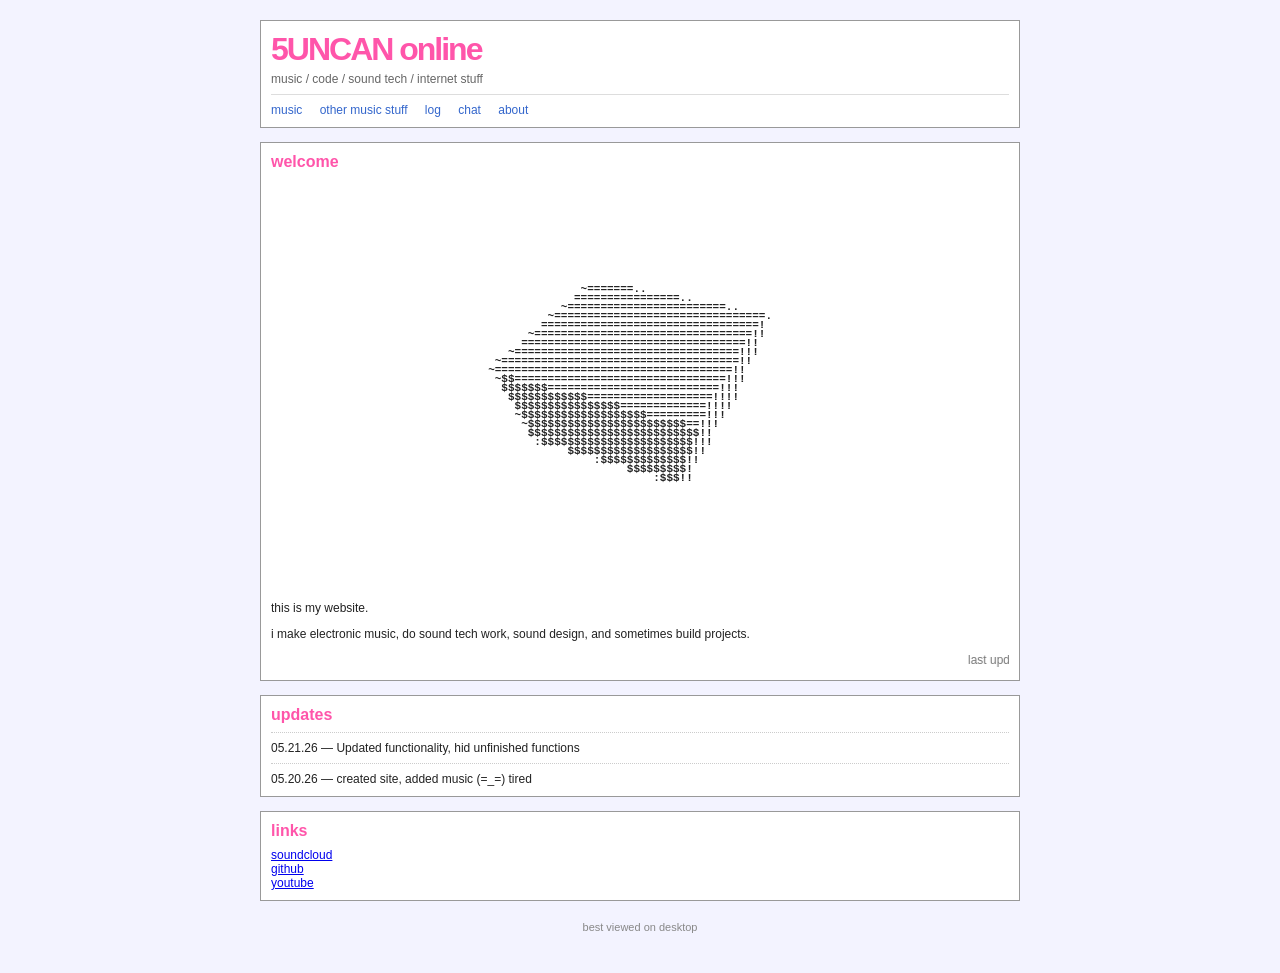
<file: index.html>
<!-- ========================= -->
<!-- index.html -->
<!-- ========================= -->

<!DOCTYPE html>
<html lang="en">
<head>
<meta charset="UTF-8">
<title>5UNCAN</title>

<style>

body{
    background:#f3f3ff;
    font-family:Tahoma, Arial, sans-serif;
    font-size:12px;
    color:#222;
    margin:0;
    background-image:url("https://www.transparenttextures.com/patterns/stardust.png");
}

#wrap{
    width:760px;
    margin:auto;
    margin-top:20px;
    margin-bottom:40px;
}

#header{
    background:white;
    border:1px solid #999;
    padding:10px;
}

#title{
    font-size:32px;
    font-weight:bold;
    letter-spacing:-2px;
    color:#ff55aa;
}

#subtitle{
    color:#666;
    margin-top:4px;
}

#nav{
    margin-top:8px;
    padding-top:8px;
    border-top:1px solid #ddd;
}

#nav a{
    color:#3366cc;
    margin-right:14px;
    text-decoration:none;
}

#nav a:hover{
    text-decoration:underline;
}

.box{
    background:white;
    border:1px solid #999;
    margin-top:14px;
    padding:10px;
}

.heading{
    font-weight:bold;
    color:#ff55aa;
    font-size:16px;
    margin-bottom:8px;
}

.update{
    border-top:1px dotted #ccc;
    padding-top:8px;
    margin-top:8px;
}

img{
    max-width:100%;
}

#footer{
    text-align:center;
    color:#888;
    margin-top:20px;
    font-size:11px;
}

marquee{
    color:#777;
}

        .cube-wrapper {
            display: grid;
            place-items: center;       
            width: 100%;
            height: 410px;             
            cursor: grab; 
            overflow: hidden; /* Ensures no scrollbars show up */
        }
        .cube-wrapper:active {
            cursor: grabbing;
        }

        #cube-container { 
            margin: 0;                 
            line-height: 9px; 
            font-size: 11px; 
            font-weight: bold; 
            font-family: monospace;    
        }
        
</style>
</head>

<body>

<div id="wrap">

<div id="header">

<div id="title">
5UNCAN online
</div>

<div id="subtitle">
music / code / sound tech / internet stuff
</div>

<div id="nav">
<a href="music.html">music</a>
<a href="mixing.html">other music stuff</a>
<!--<a href="code.html">code</a> code to put coding showcase -->
<a href="log.html">log</a>
<a href="chat.html">chat</a>
<a href="about.html">about</a>

</div>

</div>

<div class="box">

<div class="heading">
welcome
</div>

  <div class="cube-wrapper" id="drag-zone">
        <pre id="cube-container"></pre>
    </div>

    <script>
        const pre = document.getElementById('cube-container');
        const dragZone = document.getElementById('drag-zone');
        
        let A = 0.5, B = 0.5; 
        let isDragging = false;
        let previousMousePosition = { x: 0, y: 0 };

        const autoSpeedA = 0.006;
        const autoSpeedB = 0.009;

        const shadeTable = ".,-~:;=!*#$@@";

        dragZone.addEventListener('mousedown', (e) => {
            isDragging = true;
            previousMousePosition = { x: e.clientX, y: e.clientY };
        });

        window.addEventListener('mousemove', (e) => {
            if (!isDragging) return;

            const deltaX = e.clientX - previousMousePosition.x;
            const deltaY = e.clientY - previousMousePosition.y;

            B += deltaX * 0.007;
            A -= deltaY * 0.007;

            previousMousePosition = { x: e.clientX, y: e.clientY };
        });

        window.addEventListener('mouseup', () => { isDragging = false; });
        window.addEventListener('mouseleave', () => { isDragging = false; });

        function render() {
            const width = 86, height = 44;
            
            let buffer = Array(width * height).fill(' ');
            let zBuffer = Array(width * height).fill(0);

            if (!isDragging) {
                A += autoSpeedA;
                B += autoSpeedB;
            }

            const cA = Math.cos(A), sA = Math.sin(A);
            const cB = Math.cos(B), sB = Math.sin(B);

            for (let cubeX = -1; cubeX <= 1; cubeX += 0.04) {
                for (let cubeY = -1; cubeY <= 1; cubeY += 0.04) {
                    calculateFace(cubeX, cubeY, 1,   0,  0,  1, cA, sA, cB, sB, buffer, zBuffer, width, height); 
                    calculateFace(cubeX, cubeY, -1,  0,  0, -1, cA, sA, cB, sB, buffer, zBuffer, width, height); 
                    calculateFace(cubeX, 1, cubeY,   0,  1,  0, cA, sA, cB, sB, buffer, zBuffer, width, height); 
                    calculateFace(cubeX, -1, cubeY,  0, -1,  0, cA, sA, cB, sB, buffer, zBuffer, width, height); 
                    calculateFace(1, cubeX, cubeY,   1,  0,  0, cA, sA, cB, sB, buffer, zBuffer, width, height); 
                    calculateFace(-1, cubeX, cubeY, -1,  0,  0, cA, sA, cB, sB, buffer, zBuffer, width, height); 
                }
            }

            let output = "";
            for (let i = 0; i < height; i++) {
                output += buffer.slice(i * width, (i + 1) * width).join('') + "\n";
            }
            pre.textContent = output;
            
            requestAnimationFrame(render);
        }

        function calculateFace(x, y, z, nx, ny, nz, cA, sA, cB, sB, buffer, zBuffer, w, h) {
            let x1 = x * cB - z * sB;
            let z1 = x * sB + z * cB;
            let y2 = y * cA - z1 * sA;
            let z2 = y * sA + z1 * cA;

            let nx1 = nx * cB - nz * sB;
            let nz1 = nx * sB + nz * cB;
            let ny2 = ny * cA - nz1 * sA;
            let nz2 = ny * sA + nz1 * cA;

            let distanceZ = z2 + 5; 
            let ooz = 1 / distanceZ; 

            let xp = Math.floor(w / 2 + 65 * ooz * x1); 
            let yp = Math.floor(h / 2 + 33 * ooz * y2); 

            let luminance = nx1 * 0 + ny2 * 1 + nz2 * -1;

            if (xp >= 0 && xp < w && yp >= 0 && yp < h) {
                if (ooz > zBuffer[yp * w + xp]) {
                    zBuffer[yp * w + xp] = ooz;
                    
                    let shadeIdx = Math.floor((luminance + 1.4) * 4);
                    shadeIdx = Math.max(0, Math.min(shadeTable.length - 1, shadeIdx));
                    
                    buffer[yp * w + xp] = shadeTable[shadeIdx];
                }
            }
        }

        render();
    </script>   
<p>
this is my website.
</p>

<p>
i make electronic music, do sound tech work, sound design, and sometimes build projects.
</p>

<marquee scrollamount="3">
last updated may 2026...
</marquee>

</div>

<div class="box">

<div class="heading">
updates
</div>

<div class="update">
05.21.26 — Updated functionality, hid unfinished functions
</div>

<div class="update">
05.20.26 — created site, added music (=_=) tired
</div>

</div>

<div class="box">

<div class="heading">
links
</div>

<a href="https://soundcloud.com/5uncan">soundcloud</a><br>
<a href="https://github.com/duncanlandry9-design">github</a><br>
<a href="https://www.youtube.com/@SwagAssBaller420">youtube</a><br>

</div>

<div id="footer">
best viewed on desktop
</div>

</div>

</body>
</html>
</file>
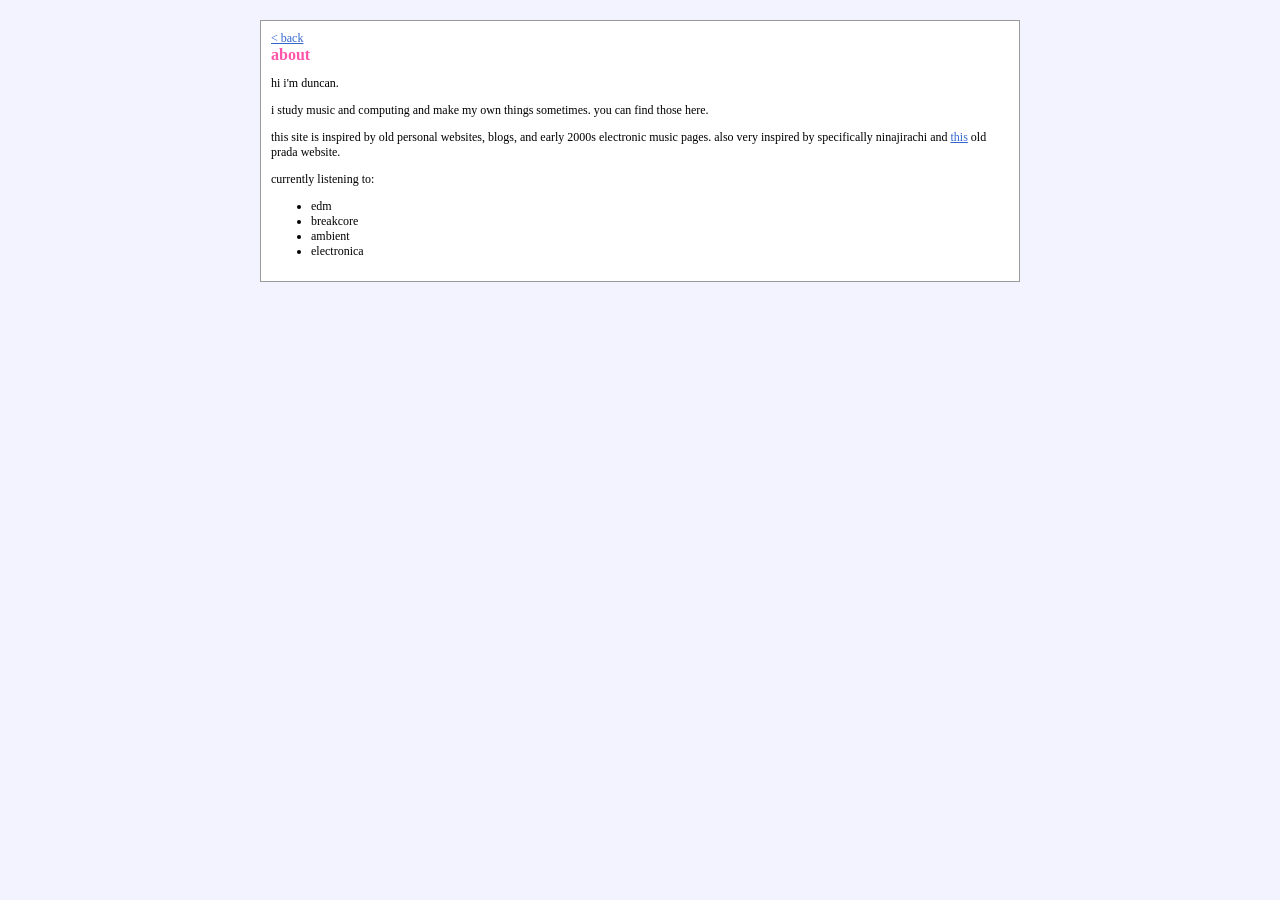
<file: about.html>
<!-- ========================= -->
<!-- about.html -->
<!-- ========================= -->

<!DOCTYPE html>
<html lang="en">
<head>
<meta charset="UTF-8">
<title>about</title>

<style>

body{
    background:#f3f3ff;
    font-family:Tahoma;
    font-size:12px;
    background-image:url("https://www.transparenttextures.com/patterns/stardust.png");
}

#wrap{
    width:760px;
    margin:auto;
    margin-top:20px;
}

.box{
    background:white;
    border:1px solid #999;
    padding:10px;
}

.heading{
    font-size:16px;
    font-weight:bold;
    color:#ff55aa;
}

a{
    color:#3366cc;
}

</style>
</head>

<body>

<div id="wrap">

<div class="box">

<a href="index.html">< back</a>

<div class="heading">
about
</div>

<p>
hi i'm duncan.
</p>

<p>
i study music and computing and make my own things sometimes. you can find those here.
</p>

<p>
this site is inspired by old personal websites,
blogs, and early 2000s electronic music pages. also very inspired by specifically ninajirachi and <a href="https://www.instagram.com/p/ClrJTWZswSO/">this</a> old prada website.
</p>

<p>
currently listening to:
</p>

<ul>
<li>edm </li>
<li>breakcore</li>
<li>ambient</li>
<li>electronica</li>
</ul>

</div>

</div>

</body>
</html>
</file>
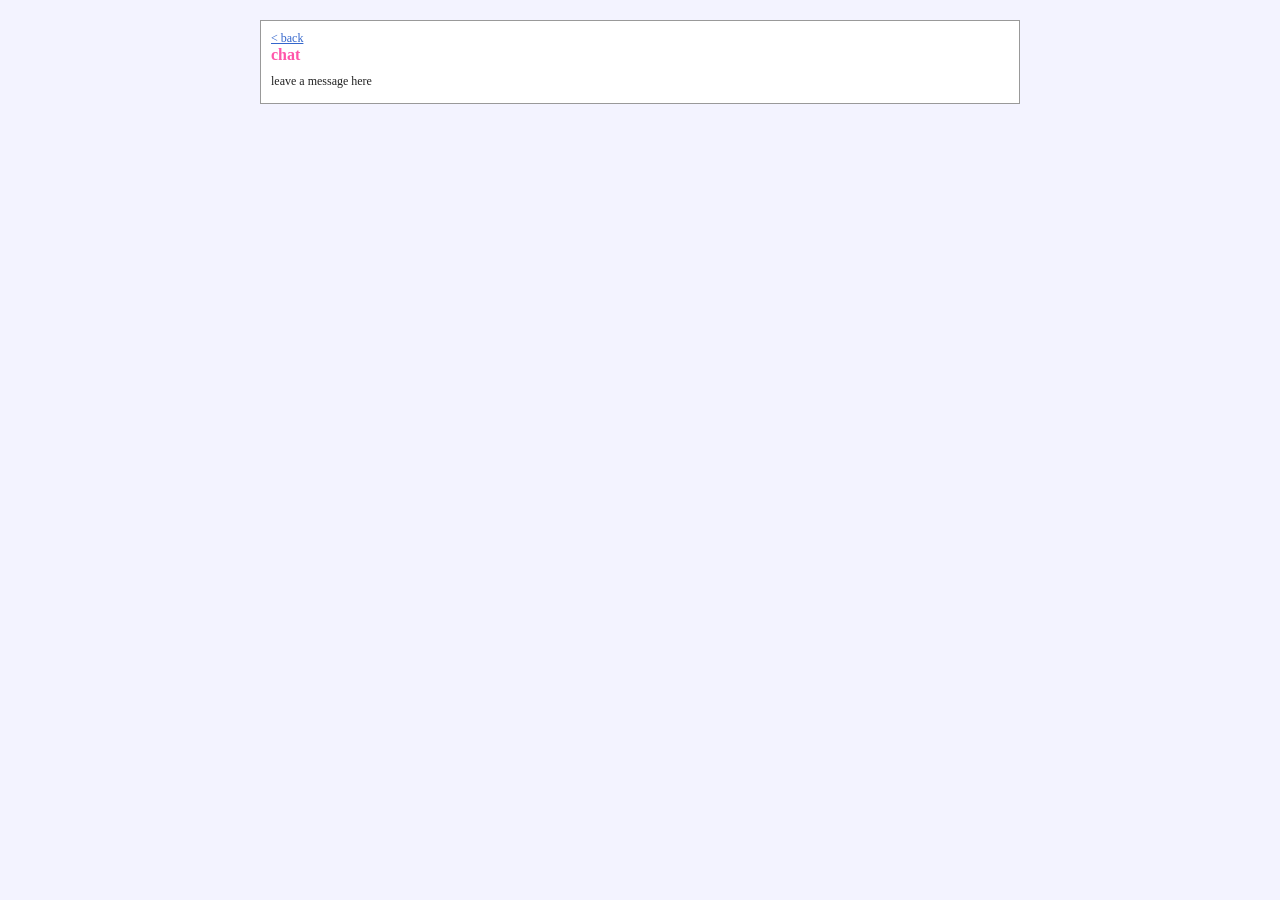
<file: chat.html>
<!DOCTYPE html>
<html lang="en">
<head>
<meta charset="UTF-8">
<title>chat</title>
<style>

body{
    background:#f3f3ff;
    font-family:Tahoma;
    font-size:12px;
    color:#222;
    background-image:url("https://www.transparenttextures.com/patterns/stardust.png");
}


#wrap{
    width:760px;
    margin:auto;
    margin-top:20px;
}

.box{
    background:white;
    border:1px solid #999;
    padding:10px;
    margin-bottom:14px;
}

a{
    color:#3366cc;
}

.heading{
    font-weight:bold;
    color:#ff55aa;
    font-size:16px;
    margin-bottom:10px;
}
.desc {
    color: #222;
    font-weight: normal;
    margin: 0 0 6px 0;
}
.track{
    font-weight:bold;
    color:#ff55aa;
    margin-bottom:20px;
}
.box p {
    margin: 2px 0 4px 0;
}
audio{
    width:100%;
}
</style>
</head>

<body>
    <div id="wrap">

<div class="box">

<a href="index.html">< back</a>

<div class="heading">
chat
</div>
<p>leave a message here</p>

<center>
<script id="cid0020000440381075286" data-cfasync="false" async src="//st.chatango.com/js/gz/emb.js" style="width: 650px;height: 900px;">{"handle":"5uncanchat","arch":"js","styles":{"a":"ff55aa","b":100,"c":"000000","d":"000000","k":"ff55aa","l":"ff55aa","m":"ff55aa","p":"10","q":"ff55aa","r":100,"surl":0,"cnrs":"0.49","fwtickm":1}}</script>
</center>
</body>
</file>
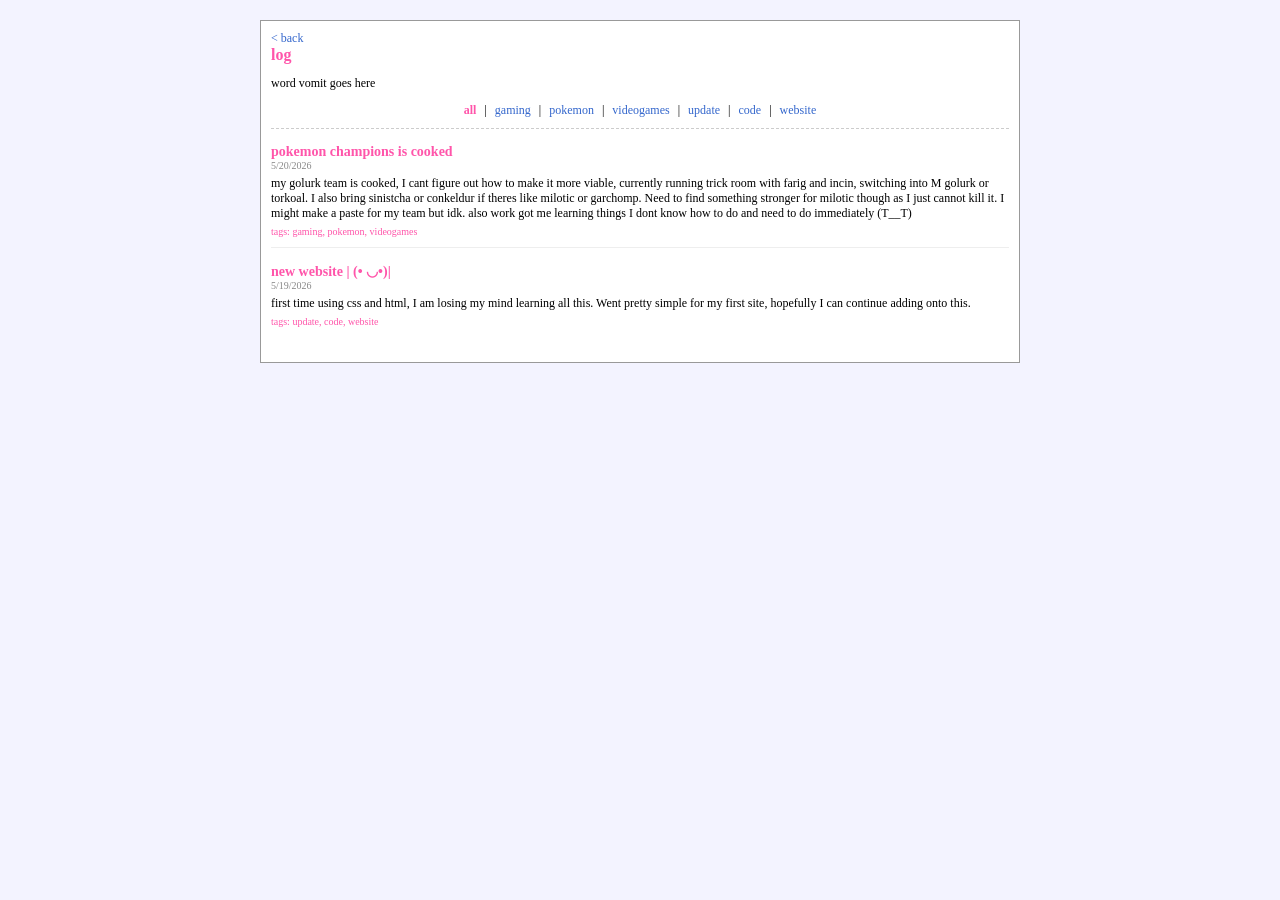
<file: log.html>
<!DOCTYPE html>
<html lang="en">
<head>
<meta charset="UTF-8">
<title>log</title>

<style>
body{
    background:#f3f3ff;
    font-family:Tahoma;
    font-size:12px;
    background-image:url("https://www.transparenttextures.com/patterns/stardust.png");
}

#wrap{
    width:760px;
    margin:auto;
    margin-top:20px;
}

.box{
    background:white;
    border:1px solid #999;
    padding:10px;
    margin-bottom: 14px;
}

.heading{
    font-weight:bold;
    color:#ff55aa;
    font-size:16px;
    margin-bottom: 10px;
}

a{
    color:#3366cc;
    text-decoration: none;
}
a:hover {
    text-decoration: underline;
}

/* Tag Navigation Styles */
#tag-nav {
    text-align: center;
    margin-bottom: 15px;
    padding-bottom: 10px;
    border-bottom: 1px dashed #ccc;
}
.tag-link { 
    margin: 0 5px; 
    cursor: pointer; 
    color: #3366cc; 
}
.tag-link.active { 
    font-weight: bold; 
    color: #ff55aa; 
}

/* Post Styles */
.post { 
    margin-bottom: 15px; 
    border-bottom: 1px solid #eee; 
    padding-bottom: 10px; 
}
.post:last-child { border-bottom: none; }
.post-title { font-weight: bold; font-size: 14px; color:#ff55aa; }
.post-date { color: #888; font-size: 10px; margin-bottom: 5px; }
.post-tags { color: #ff55aa; font-size: 10px; margin-top: 5px;}
</style>
</head>

<body>

<div id="wrap">
    <div class="box">
        <a href="index.html">< back</a>
        <div class="heading">log</div>
        <p>word vomit goes here</p>
        <div id="tag-nav"></div>

        <div id="posts-container"></div>
    </div>
</div>

<script>
    // POSTS DATABASE
    // To add a new post, copy an existing block {} and paste it at the TOP of this list.
    const posts = [
        { 
            title: "pokemon champions is cooked", 
            content: "my golurk team is cooked, I cant figure out how to make it more viable, currently running trick room with farig and incin, switching into M golurk or torkoal. I also bring sinistcha or conkeldur if theres like milotic or garchomp. Need to find something stronger for milotic though as I just cannot kill it. I might make a paste for my team but idk. also work got me learning things I dont know how to do and need to do immediately (T__T)", 
            tags: ["gaming", "pokemon", "videogames"], 
            date: "5/20/2026" 
        },
        { 
            title: "new website | (• ◡•)|", 
            content: "first time using css and html, I am losing my mind learning all this. Went pretty simple for my first site, hopefully I can continue adding onto this.", 
            tags: ["update", "code","website"], 
            date: "5/19/2026" 
        }
    ];

    // DO NOT EDIT BELOW THIS LINE
    function renderPosts(filterTag = 'all') {
        const container = document.getElementById('posts-container');
        const tagNav = document.getElementById('tag-nav');
        container.innerHTML = '';

        // Filter posts
        let filteredPosts = posts;
        if (filterTag !== 'all') {
            filteredPosts = filteredPosts.filter(p => p.tags.includes(filterTag));
        }
        
        // Limit to 5 most recent
        filteredPosts = filteredPosts.slice(0, 5);

        // Display Posts
        if(filteredPosts.length === 0) {
            container.innerHTML = '<p>No posts found.</p>';
        } else {
            filteredPosts.forEach(post => {
                container.innerHTML += `
                    <div class="post">
                        <div class="post-title">${post.title}</div>
                        <div class="post-date">${post.date}</div>
                        <div>${post.content}</div>
                        <div class="post-tags">tags: ${post.tags.join(', ')}</div>
                    </div>
                `;
            });
        }

        // Build Tag Navigation
        let allTags = new Set();
        posts.forEach(p => p.tags.forEach(t => allTags.add(t.trim().toLowerCase())));

        let navHTML = `<span class="tag-link ${filterTag === 'all' ? 'active' : ''}" onclick="renderPosts('all')">all</span>`;
        allTags.forEach(tag => {
            if(tag) {
                navHTML += ` | <span class="tag-link ${filterTag === tag ? 'active' : ''}" onclick="renderPosts('${tag}')">${tag}</span>`;
            }
        });
        tagNav.innerHTML = navHTML;
    }

    renderPosts();
</script>
</body>
</html>
</file>
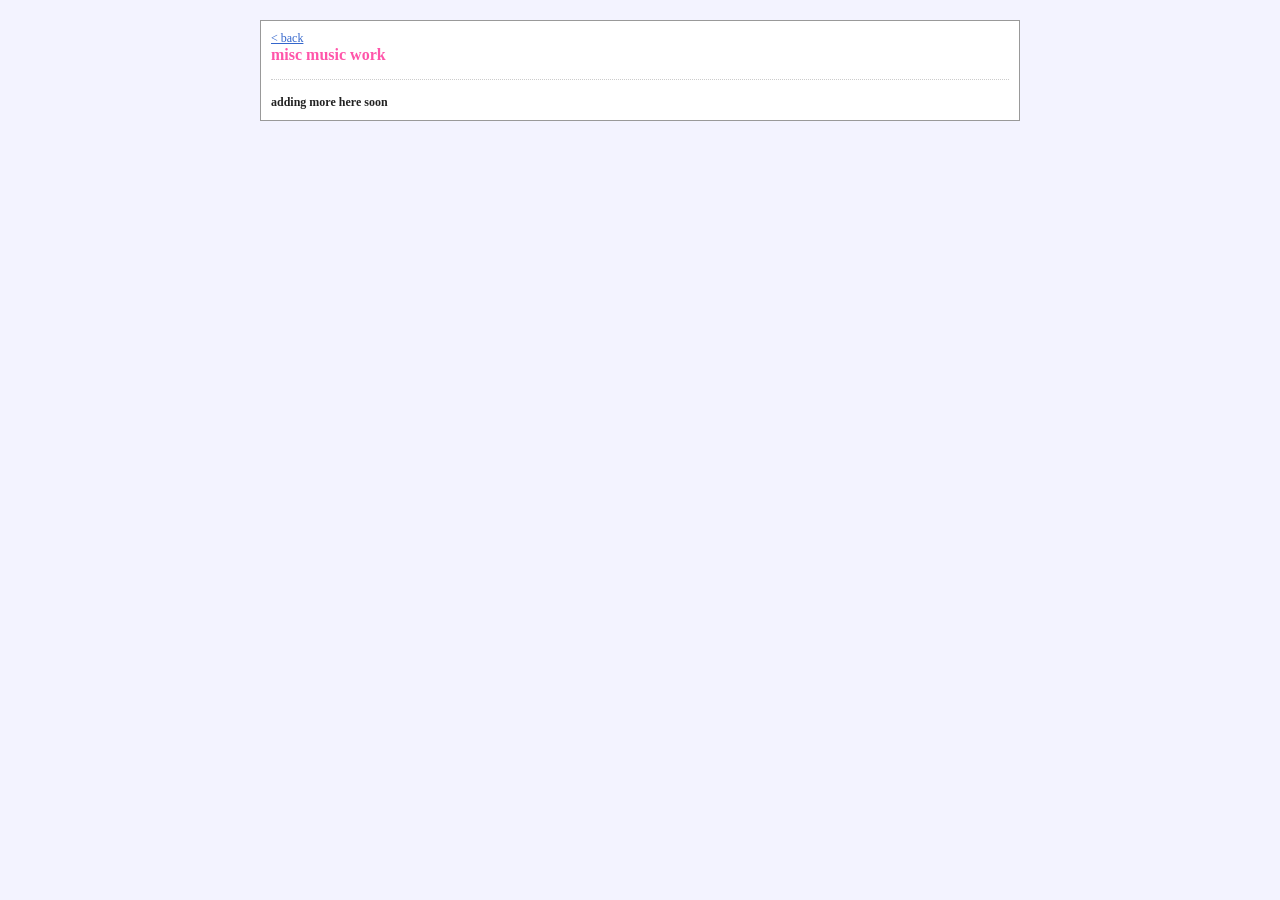
<file: mixing.html>
<!-- ========================= -->
<!-- mixing.html -->
<!-- ========================= -->

<!DOCTYPE html>
<html lang="en">
<head>
<meta charset="UTF-8">
<title>mixing</title>

<style>

body{
    background:#f3f3ff;
    font-family:Tahoma;
    font-size:12px;
    color:#222;
    background-image:url("https://www.transparenttextures.com/patterns/stardust.png");
}

#wrap{
    width:760px;
    margin:auto;
    margin-top:20px;
}

.box{
    background:white;
    border:1px solid #999;
    padding:10px;
    margin-bottom:14px;
}

.heading{
    color:#ff55aa;
    font-weight:bold;
    font-size:16px;
}

.project{
    margin-top:15px;
    border-top:1px dotted #ccc;
    padding-top:15px;
}

a{
    color:#3366cc;
}

</style>
</head>

<body>

<div id="wrap">

<div class="box">

<a href="index.html">< back</a>

<div class="heading">
misc music work
</div>
<!-- ggggg
<p>
selected projects and mastering work.
</p>

<div class="project">
<b>indie rock ep</b><br>
live drums / tape saturation / vocal cleanup
</div>

<div class="project">
<b>electronic single</b><br>
mastering / stereo imaging / compression
</div>

<div class="project">
<b>live session recording</b><br>
editing and balancing
</div>
-->

<div class="project">
    <b> adding more here soon</b>
</div>
</div>

</div>

</body>
</html>
</file>
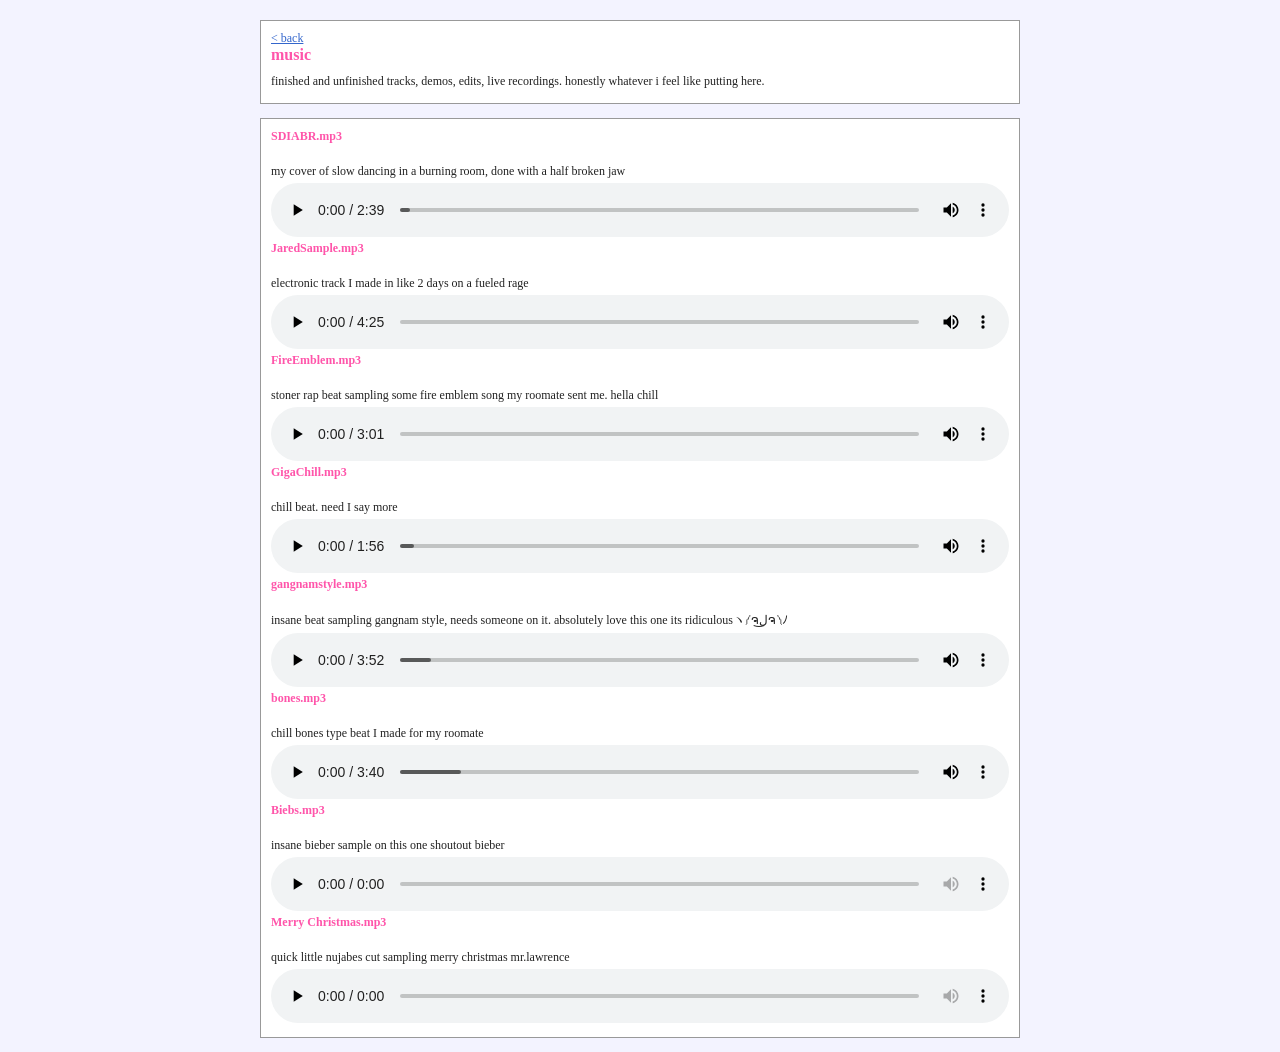
<file: music.html>
<!-- ========================= -->
<!-- music.html -->
<!-- ========================= -->

<!DOCTYPE html>
<html lang="en">
<head>
<meta charset="UTF-8">
<title>music</title>

<style>

body{
    background:#f3f3ff;
    font-family:Tahoma;
    font-size:12px;
    color:#222;
    background-image:url("https://www.transparenttextures.com/patterns/stardust.png");
}


#wrap{
    width:760px;
    margin:auto;
    margin-top:20px;
}

.box{
    background:white;
    border:1px solid #999;
    padding:10px;
    margin-bottom:14px;
}

a{
    color:#3366cc;
}

.heading{
    font-weight:bold;
    color:#ff55aa;
    font-size:16px;
    margin-bottom:10px;
}
.desc {
    color: #222;
    font-weight: normal;
    margin: 0 0 6px 0;
}
.track{
    font-weight:bold;
    color:#ff55aa;
    margin-bottom:20px;
}
.box p {
    margin: 2px 0 4px 0;
}
audio{
    width:100%;
}

</style>
</head>

<body>

<div id="wrap">

<div class="box">

<a href="index.html">< back</a>

<div class="heading">
music
</div>

<p>
finished and unfinished tracks, demos, edits, live recordings. honestly whatever i feel like putting here.
</p>

</div>

<div class="box">

<div class="track">
SDIABR.mp3
</div>
<p> my cover of slow dancing in a burning room, done with a half broken jaw</p>
<audio controls>
<source src="Slow_dancing.mp3" type="audio/mpeg">
</audio>


<div class="track">
JaredSample.mp3
</div>
<p> electronic track I made in like 2 days on a fueled rage</p>
<audio controls>
<source src="JaredSample.mp3" type="audio/mpeg">
</audio>


<div class="track">
FireEmblem.mp3
</div>
<p> stoner rap beat sampling some fire emblem song my roomate sent me. hella chill</p>
<audio controls>
<source src="Fire Emblem thing pitched.mp3">
</audio>


<div class="track">
GigaChill.mp3
</div>
<p> chill beat. need I say more</p>
<audio controls>
<source src="GigaCHill.mp3">
</audio>


<div class="track">
gangnamstyle.mp3
</div>
<p> insane beat sampling gangnam style, needs someone on it. absolutely love this one its ridiculousヽ༼ຈل͜ຈ༽ﾉ</p>
<audio controls>
<source src="gangnam2.mp3">
</audio>


<div class="track">
bones.mp3
</div>
<p> chill bones type beat I made for my roomate</p>
<audio controls>
<source src="bones.mp3" type="audio/mpeg">
</audio>


<div class="track">
Biebs.mp3
</div>
<p> insane bieber sample on this one shoutout bieber</p>
<audio controls>
<source src="Biebs.mp3">
</audio>


<div class="track">
Merry Christmas.mp3
</div>
<p> quick little nujabes cut sampling merry christmas mr.lawrence</p>
<audio controls>
<source src="Merry Christmas.mp3">
</audio>


</div>

</div>
</file>
